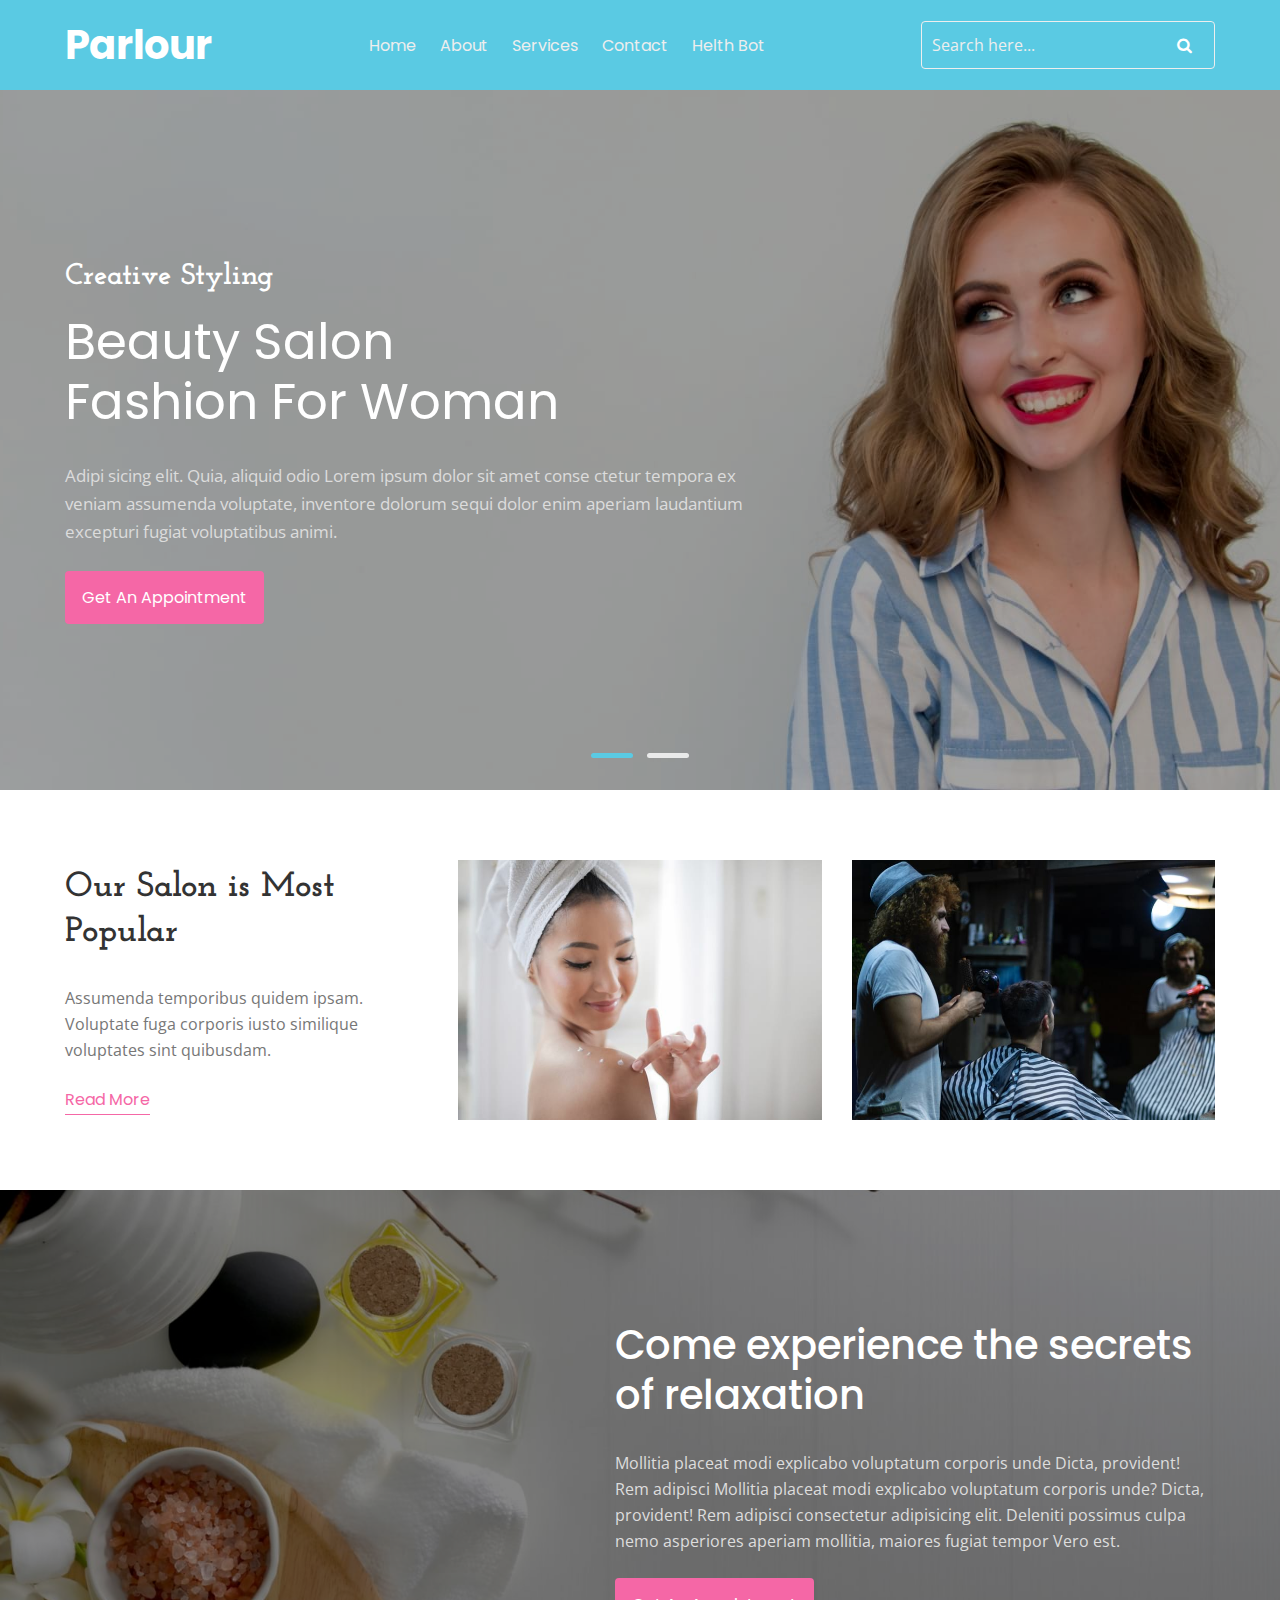
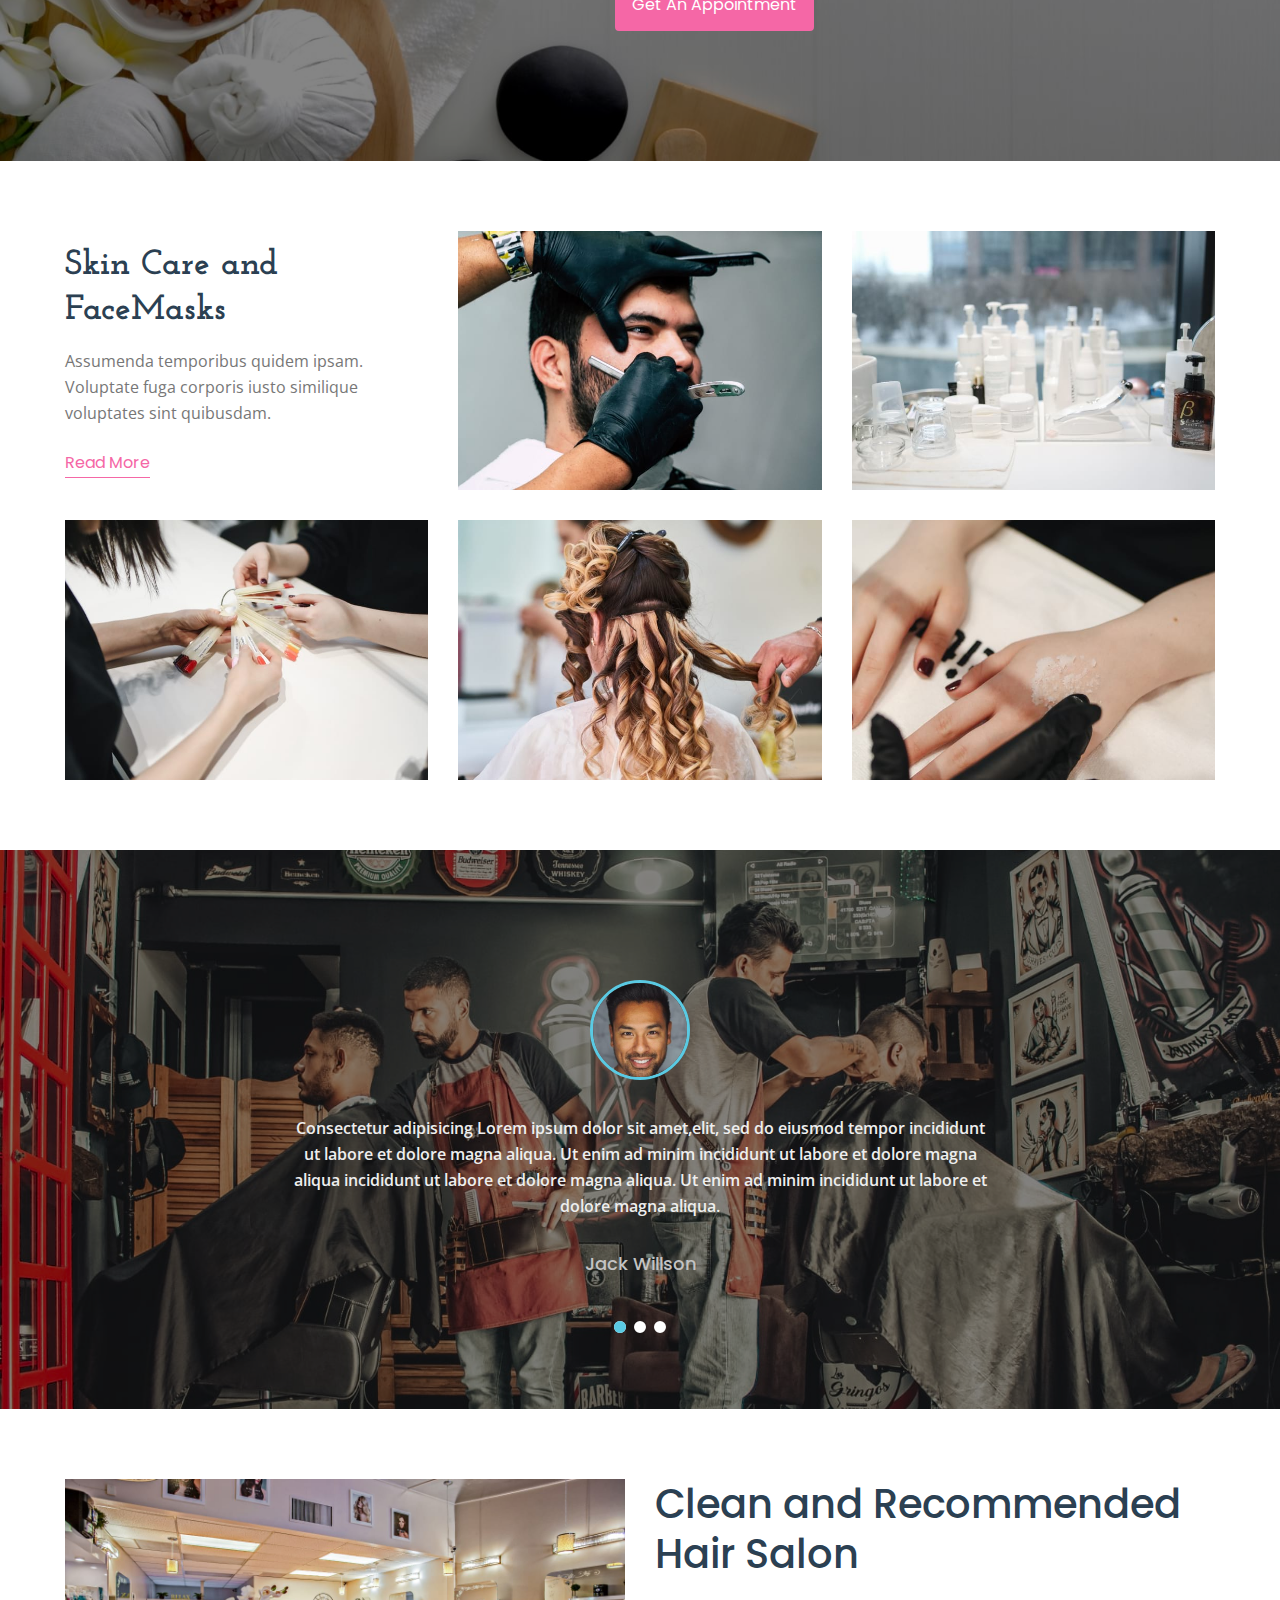
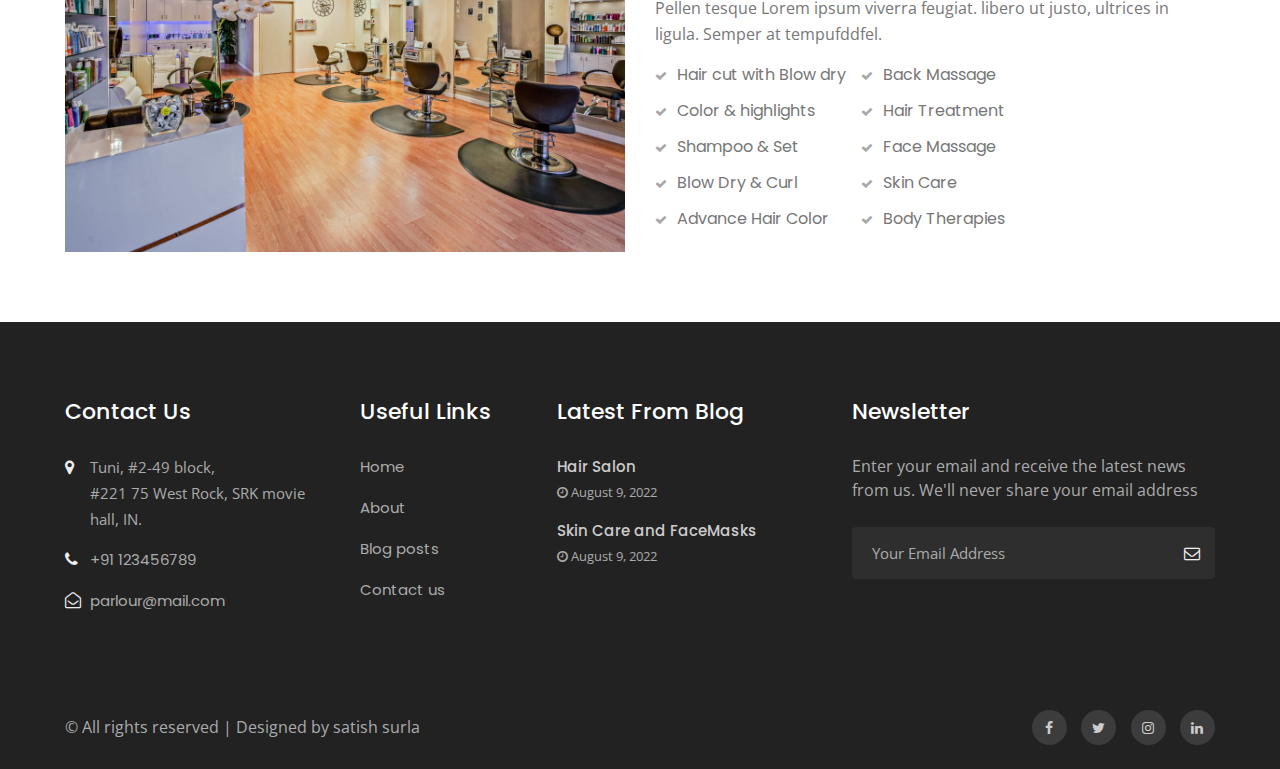
<file: index.html>
<!doctype html>
<html lang="en">
  <head>
    <!-- Required meta tags -->
    <meta charset="utf-8">
    <meta name="viewport" content="width=device-width, initial-scale=1, shrink-to-fit=no">

    <title>Parlour & Beauty </title>

    <!-- Template CSS -->
    <link rel="stylesheet" href="assets/css/style-starter.css">
    <link href="https://fonts.googleapis.com/css?family=Josefin+Slab:400,700,700i&display=swap" rel="stylesheet">
    <link href="https://fonts.googleapis.com/css?family=Poppins:400,700&display=swap" rel="stylesheet">
    <link href="https://fonts.googleapis.com/css?family=Open+Sans&display=swap" rel="stylesheet">
  </head>
  <body id="home">

<section class=" w3l-header-4 header-sticky">
    <header class="absolute-top">
        <div class="container">
        <nav class="navbar navbar-expand-lg navbar-light">
            <h1><a class="navbar-brand" href="index.html"> <!--<span class="fa fa-line-chart" aria-hidden="true"></span> -->
            parlour
            </a></h1>
            <button class="navbar-toggler bg-gradient collapsed" type="button" data-toggle="collapse"
                data-target="#navbarNav" aria-controls="navbarNav" aria-expanded="false"
                aria-label="Toggle navigation">
                <span class="fa icon-expand fa-bars"></span>
				<span class="fa icon-close fa-times"></span>
            </button>
      
            <div class="collapse navbar-collapse" id="navbarNav">
                <ul class="navbar-nav mx-auto">
                    <li class="nav-item">
                        <a class="nav-link" href="index.html">Home <span class="sr-only">(current)</span></a>
                    </li>
                    <li class="nav-item">
                        <a class="nav-link" href="about.html">About</a>
                    </li> 
                    <li class="nav-item">
                        <a class="nav-link" href="services.html">Services</a>
                    </li> 

                    <li class="nav-item">
                        <a class="nav-link" href="contact.html">Contact</a>
                    </li>
                    <li class="nav-item">
                      <a class="nav-link" href="bot.html" target="_blank">Helth Bot</a>
                  </li> 
                </ul>
                  <form action="#" method="post">
                    <div class="search-button d-flex">
                    <input class="form-control search" type="search" placeholder="Search here..." aria-label="Search" required="">
                    <button class="btn buttn-subscribe" type="submit"><span class="fa fa-search" aria-hidden="true"></span></button>
                </div>  
                </form>
            </div>
        </div>

        </nav>
    </div>
      </header>
</section>

<script src="assets/js/jquery-3.3.1.min.js"></script> <!-- Common jquery plugin -->
<!--bootstrap working-->
<script src="assets/js/bootstrap.min.js"></script>
<!-- //bootstrap working-->
<!-- disable body scroll which navbar is in active -->
<script>
$(function () {
  $('.navbar-toggler').click(function () {
    $('body').toggleClass('noscroll');
  })
});
</script>
<!-- disable body scroll which navbar is in active -->

<div class="w3l-hero-headers-9">
  <div class="css-slider">
    <input id="slide-1" type="radio" name="slides" checked>
    <section class="slide slide-one">
      <div class="container">
        <div class="banner-text">
          <h4>Creative Styling</h4>
          <h3>beauty salon<br>
            fashion for woman</h3>
            <p>Adipi sicing elit. Quia, aliquid odio Lorem ipsum dolor sit amet conse ctetur
              tempora ex veniam assumenda voluptate, inventore dolorum sequi dolor enim aperiam
              laudantium excepturi fugiat voluptatibus animi.</p>
            <a href="contact.html" class="btn logo-button top-margin">Get An Appointment</a>
        </div>
      </div>
      <!-- <nav>
        <label for="slide-2" class="prev">&#10094;</label>
        <label for="slide-1" class="next">&#10095;</label>
      </nav> -->
    </section>
    <input id="slide-2" type="radio" name="slides">
    <section class="slide slide-two">
      <div class="container">
        <div class="banner-text">
          <h4>Creative Styling</h4>
          <h3>beauty salon<br>
            fashion for woman</h3>
          <p>Adipi sicing elit. Quia, aliquid odio Lorem ipsum dolor sit amet conse ctetur
            tempora ex veniam assumenda voluptate, inventore dolorum sequi dolor enim aperiam
            laudantium excepturi fugiat voluptatibus animi.</p>
          <a href="contact.html" class="btn logo-button top-margin">Get An Appointment</a>
        </div>
      </div>
      <!-- <nav>
        <label for="slide-2" class="prev">&#10094;</label>
        <label for="slide-1" class="next">&#10095;</label>
      </nav> -->
    </section>
    <header>
      <label for="slide-1" id="slide-1"></label>
      <label for="slide-2" id="slide-2"></label>
    </header>
  </div>
</div> 
<section class="w3l-call-to-action_9">
    <div class="call-w3 ">
        <div class="container">
            <div class="grids">
                    <div class="grids-content row">

                        <div class="column col-lg-4 col-md-6 color-2 ">
                            <div>
                            <h4 class=" ">Our Salon is Most Popular</h4>
                            <p class="para ">Assumenda temporibus quidem ipsam. Voluptate fuga corporis iusto similique voluptates sint quibusdam.</p>
                            <a href="about.html" class="action-button btn mt-md-4 mt-3">Read more</a>
                        </div>
                    </div>
                        <div class="column col-lg-4 col-md-6 col-sm-6 back-image  ">
                            <img src="assets/images/5.jpg" alt="product" class="img-responsive ">
                        </div>
                        <div class="column col-lg-4 col-md-6 col-sm-6 back-image2 ">
                            <img src="assets/images/6.jpg" alt="product" class="img-responsive ">
                          </div>
                    </div>
                </div>
        </div>
    </div>
</section>
<section class="w3l-teams-15">
	<div class="team-single-main ">
		<div class="container">
		
				<div class="column2 image-text">
					<h3 class="team-head ">Come experience the secrets of relaxation</h3>
					<p class="para  text ">
						Mollitia placeat modi explicabo voluptatum corporis unde Dicta, provident!
						Rem adipisci Mollitia placeat modi explicabo voluptatum corporis unde? Dicta, provident!
						Rem adipisci consectetur adipisicing elit. Deleniti possimus culpa nemo asperiores aperiam
						mollitia, maiores fugiat tempor Vero est.</p>
						<a href="contact.html" class="btn logo-button top-margin mt-4">Get An Appointment</a>
				</div>
			</div>
		</div>
	</div>
</section>

<section class="w3l-covers-18">
        <div class="covers-main ">
            <div class="container">
                <div class="gallery-image">
                  <div class="column color-2 ">
                    <div>
                    <h4 class=" ">Skin Care and FaceMasks</h4>
                    <p class="para ">Assumenda temporibus quidem ipsam. Voluptate fuga corporis iusto similique voluptates sint quibusdam.</p>
                    <a href="about.html" class="action-button btn mt-md-4 mt-3">Read more</a>
                </div>
            </div>
                  <div class="img-box">
                    <img src="assets/images/7.jpg" alt="product" class="img-responsive ">
                    <div class="transparent-box">
                      <div class="caption">
                        <p>FaceMask</p>
                        <p class="opacity-low">Salon</p>
                      </div>
                    </div>
                  </div>
                  <div class="img-box">
                    <img src="assets/images/8.jpg" alt="product" class="img-responsive ">
                    <div class="transparent-box">
                      <div class="caption">
                        <p>Skin Care</p>
                        <p class="opacity-low">Salon</p>
                      </div>
                    </div>
                  </div>
                  <div class="img-box">
                    <img src="assets/images/9.jpg" alt="product" class="img-responsive ">
                    <div class="transparent-box">
                      <div class="caption">
                        <p>Nail Art</p>
                        <p class="opacity-low">Salon</p>
                      </div>
                    </div>
                  </div>
                  <div class="img-box">
                    <img src="assets/images/10.jpg" alt="product" class="img-responsive ">
                    <div class="transparent-box">
                      <div class="caption">
                        <p>Hair style</p>
                        <p class="opacity-low">Salon</p>
                      </div>
                    </div>
                  </div>
                  <div class="img-box">
                    <img src="assets/images/11.jpg" alt="product" class="img-responsive ">
                    <div class="transparent-box">
                      <div class="caption">
                        <p>Nail Art</p>
                        <p class="opacity-low">Salon</p>
                      </div>
                    </div>
                  </div>
                </div>
            </div>
        </div>
    </section>
<section class="w3l-clients">
    <div class="main-w3">
        <div class="container">
            <!-- main-slider -->
            <div class="main-slider text-center">
                <div class="csslider infinity" id="slider1">
                    <input type="radio" name="slide" checked="checked" id="slides_1" />
                    <input type="radio" name="slide" id="slides_2" />
                    <input type="radio" name="slide" id="slides_3" />
                    <ul>
                        <li>
                            <div class="slider-info">
                                <div class="d-grid hh14-text">
                                    <div class="hh14-info">
                                        <img src="assets/images/c1.jpg" alt="product" class="img-responsive ">
                                        <p class="para">Consectetur adipisicing Lorem ipsum dolor sit amet,elit, sed do
                                            eiusmod tempor incididunt ut labore et dolore magna aliqua. Ut enim ad
                                            minim incididunt ut labore et dolore magna aliqua incididunt ut labore et dolore magna aliqua. Ut enim ad
                                            minim incididunt ut labore et dolore magna aliqua. </p>
                                      <h5>Jack Willson</h5>
                                    </div>

                                </div>
                            </div>
                        </li>

                        <li>
                            <div class="slider-info">
                                <div class="d-grid hh14-text">
                                    <div class="hh14-info">
                                        <img src="assets/images/c2.jpg" alt="product" class="img-responsive ">
                                        <p class="para">Consectetur adipisicing Lorem ipsum dolor sit amet,elit, sed do
                                            eiusmod tempor incididunt ut labore et dolore magna aliqua. Ut enim ad
                                            minim incididunt ut labore et dolore magna aliqua incididunt ut labore et dolore magna aliqua. Ut enim ad
                                            minim incididunt ut labore et dolore magna aliqua.</p>
                                            <h5>Nike samson</h5>
                                    </div>

                                </div>
                            </div>
                        </li>
                        <li>
                            <div class="slider-info">
                                <div class="d-grid hh14-text">
                                    <div class="hh14-info">
                                        <img src="assets/images/c3.jpg" alt="product" class="img-responsive ">
                                        <p class="para">Consectetur adipisicing Lorem ipsum dolor sit amet,elit, sed do
                                            eiusmod tempor incididunt ut labore et dolore magna aliqua. Ut enim ad
                                            minim incididunt ut labore et dolore magna aliqua incididunt ut labore et dolore magna aliqua. Ut enim ad
                                            minim incididunt ut labore et dolore magna aliqua.</p>
                                            <h5>Milky Deo</h5>
                                    </div>

                                </div>
                            </div>
                        </li>
                    </ul>
                    <!-- <div class="arrows">
                        <label for="slides_1"></label>
                        <label for="slides_2"></label>
                        <label for="slides_3"></label>
                        <label for="slides_4"></label>
                    </div> -->
                    <div class="navigation">
                        <div>
                            <label for="slides_1"></label>
                            <label for="slides_2"></label>
                            <label for="slides_3"></label>
                        </div>
                </div>
            </div>
            <!-- /main-slider -->
        </div>
    </div>
</section>

<section class="w3l-specification-6">
    <div class="specification-layout ">
        <div class="container">
            <div class=" row">
                <div class="col-lg-6 back-image">
                    <img src="assets/images/b1.jpg" alt="product" class="img-responsive ">
                </div>
                <div class="col-lg-6 about-right-faq align-self">
                    <h3 class="title-big"><a href="about.html">Clean and Recommended Hair Salon</a></h3>
                    <p class="mt-3 para"> Pellen tesque Lorem ipsum viverra feugiat. libero ut justo,
                        ultrices in ligula. Semper at tempufddfel.</p>
                        <div class="hair-cut">
                            <div >
                    <ul class="w3l-right-book">
                        <li><span class="fa fa-check" aria-hidden="true"></span><a href="about.html">Hair cut with Blow dry</a></li>
                        <li><span class="fa fa-check" aria-hidden="true"></span><a href="about.html">Color & highlights</a></li>
                        <li><span class="fa fa-check" aria-hidden="true"></span><a href="about.html">Shampoo & Set</a></li>
                        <li><span class="fa fa-check" aria-hidden="true"></span><a href="about.html">Blow Dry & Curl</a></li>
                        <li><span class="fa fa-check" aria-hidden="true"></span><a href="about.html">Advance Hair Color</a></li>
                    </ul>
                </div>
                    <div  class="image-right">
                        <ul class="w3l-right-book">
                            <li><span class="fa fa-check" aria-hidden="true"></span><a href="about.html">Back Massage</a></li>
                            <li><span class="fa fa-check" aria-hidden="true"></span><a href="about.html">Hair Treatment</a></li>
                            <li><span class="fa fa-check" aria-hidden="true"></span><a href="about.html">Face Massage</a></li>
                            <li><span class="fa fa-check" aria-hidden="true"></span><a href="about.html">Skin Care</a></li>
                            <li><span class="fa fa-check" aria-hidden="true"></span><a href="about.html">Body Therapies</a></li>
                        </ul>
                </div>
            </div>
        </div>
</section>
<section class="w3l-footer-29-main">
	<div class="footer-29 py-5">
	  <div class="container py-lg-4">
		<div class="row footer-top-29">
		  <div class="col-lg-3 col-md-6 col-sm-8 footer-list-29 footer-1">
			<h6 class="footer-title-29">Contact Us</h6>
			<ul>
			  <li>
				<span class="fa fa-map-marker"></span> <p>Tuni, #2-49 block,<br>#221 75 West Rock, SRK movie hall,

  
					IN.</p>
			  </li>
			  <li><span class="fa fa-phone"></span><a href="tel:+7-800-999-800"> +91 123456789 </a></li>
			  <li><span class="fa fa-envelope-open-o"></span><a href="mailto:parlour@mail.com" class="mail">
				  parlour@mail.com</a></li>
			</ul>
		  </div>
		  <div class="col-lg-2 col-md-6 col-sm-4 footer-list-29 footer-2 ">
  
			<ul>
			  <h6 class="footer-title-29">Useful Links</h6>
			  <li><a href="index.html">Home</a></li>
			  <li><a href="about.html">About</a></li>
			  <li><a href="blog.html"> Blog posts</a></li>
			  <li><a href="contact.html">Contact us</a></li>
			</ul>
		  </div>
		  <div class="col-lg-3 col-md-6 col-sm-5 footer-list-29 footer-3">
			  <h6 class="footer-title-29">Latest from blog</h6>
			  <div class="footer-post mb-3">
				<a href="blog-single.html">Hair Salon</a>
				<p class="small"><span class="fa fa-clock-o"></span> August 9, 2022</p>
			  </div>
			  <div class="footer-post">
				<a href="blog-single.html">Skin Care
					and FaceMasks</a>
				<p class="small"><span class="fa fa-clock-o"></span> August 9, 2022</p>
			  </div>
			  
		  </div>
		  <div class="col-lg-4 col-md-6 col-sm-7 footer-list-29 footer-4">
			<h6 class="footer-title-29">Newsletter </h6>
			<p>Enter your email and receive the latest news from us.
			 We'll never share your email address</p>
  
			<form action="#" class="subscribe" method="post">
			  <input type="email" name="email" placeholder="Your Email Address" required="">
			  <button><span class="fa fa-envelope-o"></span></button>
			</form>
		  </div>
		</div>
	  </div>
	</div>
  </section>
  <section class="w3l-footer-29-main w3l-copyright">
	<div class="container">
	  <div class="row bottom-copies">
		<p class="col-lg-8 copy-footer-29">© All rights reserved | Designed by satish surla</p>
  
		<div class="col-lg-4 main-social-footer-29">
		  <a href="#facebook" class="facebook"><span class="fa fa-facebook"></span></a>
		  <a href="#twitter" class="twitter"><span class="fa fa-twitter"></span></a>
		  <a href="#instagram" class="instagram"><span class="fa fa-instagram"></span></a>
		  <a href="#linkedin" class="linkedin"><span class="fa fa-linkedin"></span></a>
		</div>
  
	  </div>
	</div>
  </section>
<!-- move top -->
<button onclick="topFunction()" id="movetop" title="Go to top">
	<span class="fa fa-long-arrow-up"></span>
</button>
<script>
	// When the user scrolls down 20px from the top of the document, show the button
	window.onscroll = function () {
		scrollFunction()
	};

	function scrollFunction() {
		if (document.body.scrollTop > 20 || document.documentElement.scrollTop > 20) {
			document.getElementById("movetop").style.display = "block";
		} else {
			document.getElementById("movetop").style.display = "none";
		}
	}

	// When the user clicks on the button, scroll to the top of the document
	function topFunction() {
		document.body.scrollTop = 0;
		document.documentElement.scrollTop = 0;
	}
</script>
<!-- /move top -->
</body>

</html>
</file>
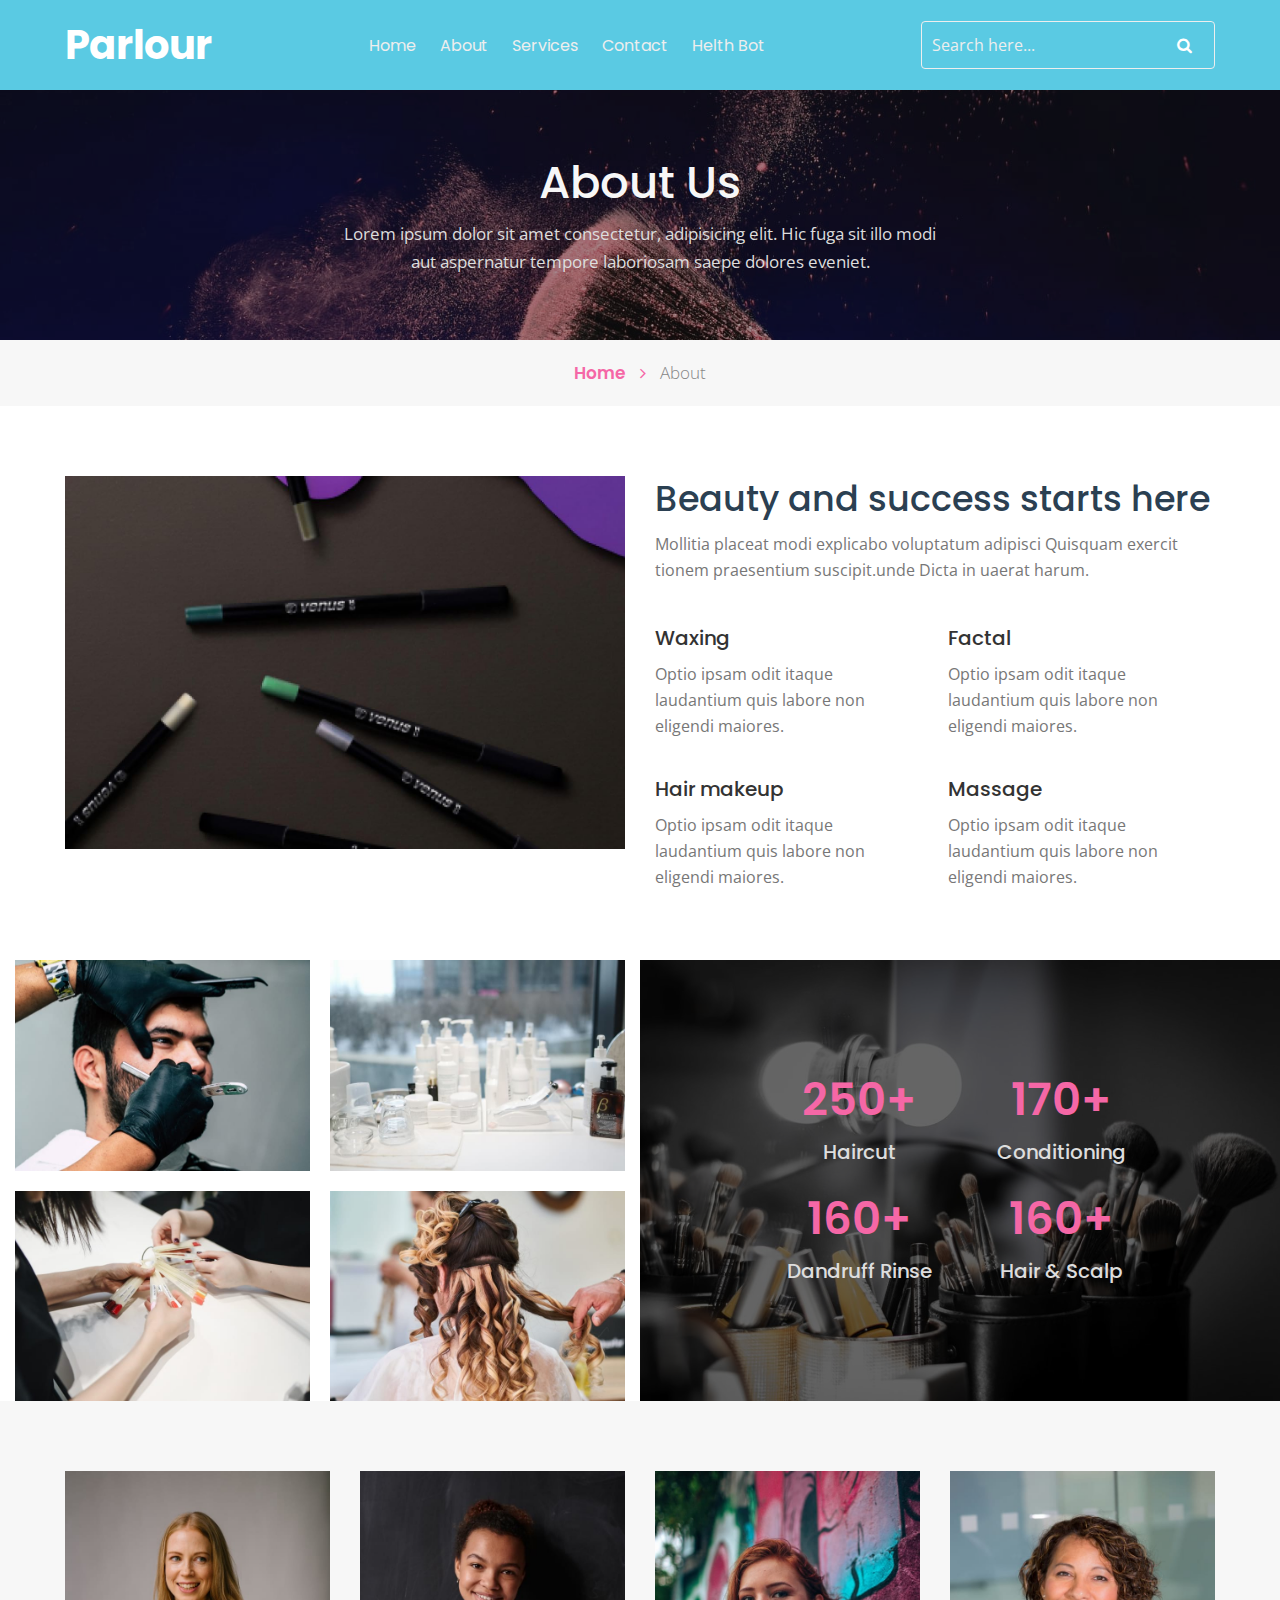
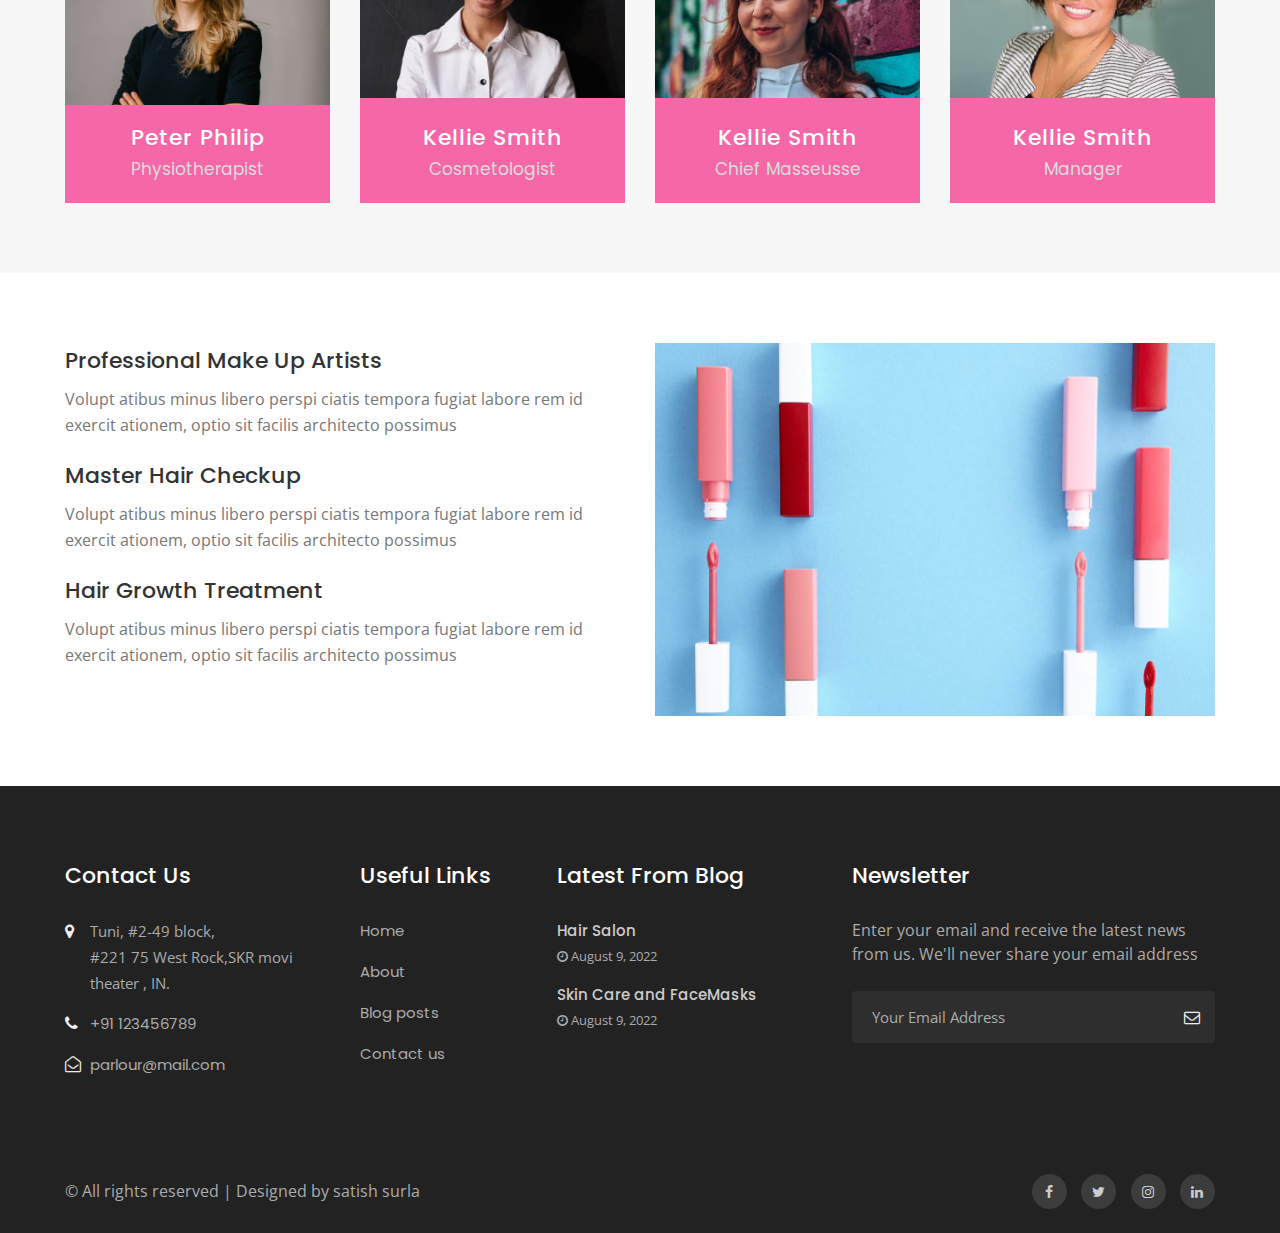
<file: about.html>
<!doctype html>
<html lang="en">
  <head>
    <!-- Required meta tags -->
    <meta charset="utf-8">
    <meta name="viewport" content="width=device-width, initial-scale=1, shrink-to-fit=no">

    <title>Parlour & Beauty </title>

    <!-- Template CSS -->
    <link rel="stylesheet" href="assets/css/style-starter.css">
    <link href="https://fonts.googleapis.com/css?family=Josefin+Slab:400,700,700i&display=swap" rel="stylesheet">
    <link href="https://fonts.googleapis.com/css?family=Poppins:400,700&display=swap" rel="stylesheet">
    <link href="https://fonts.googleapis.com/css?family=Open+Sans&display=swap" rel="stylesheet">
  </head>
  <body id="home">
<section class=" w3l-header-4 header-sticky">
    <header class="absolute-top">
        <div class="container">
        <nav class="navbar navbar-expand-lg navbar-light">
            <h1><a class="navbar-brand" href="index.html"> <!--<span class="fa fa-line-chart" aria-hidden="true"></span> -->
            parlour
            </a></h1>
            <button class="navbar-toggler bg-gradient collapsed" type="button" data-toggle="collapse"
                data-target="#navbarNav" aria-controls="navbarNav" aria-expanded="false"
                aria-label="Toggle navigation">
                <span class="fa icon-expand fa-bars"></span>
				<span class="fa icon-close fa-times"></span>
            </button>
      
            <div class="collapse navbar-collapse" id="navbarNav">
                <ul class="navbar-nav mx-auto">
                    <li class="nav-item">
                        <a class="nav-link" href="index.html">Home <span class="sr-only">(current)</span></a>
                    </li>
                    <li class="nav-item">
                        <a class="nav-link" href="about.html">About</a>
                    </li> 
                    <li class="nav-item">
                        <a class="nav-link" href="services.html">Services</a>
                    </li> 

                    <li class="nav-item">
                        <a class="nav-link" href="contact.html">Contact</a>
                    </li>
                    <li class="nav-item">
                      <a class="nav-link" href="bot.html" target="_blank">Helth Bot</a>
                  </li> 
                </ul>
                  <form action="#" method="post">
                    <div class="search-button d-flex">
                    <input class="form-control search" type="search" placeholder="Search here..." aria-label="Search" required="">
                    <button class="btn buttn-subscribe" type="submit"><span class="fa fa-search" aria-hidden="true"></span></button>
                </div>  
                </form>
            </div>
        </div>

        </nav>
    </div>
      </header>
</section>

<script src="assets/js/jquery-3.3.1.min.js"></script> <!-- Common jquery plugin -->
<!--bootstrap working-->
<script src="assets/js/bootstrap.min.js"></script>
<!-- //bootstrap working-->
<!-- disable body scroll which navbar is in active -->
<script>
$(function () {
  $('.navbar-toggler').click(function () {
    $('body').toggleClass('noscroll');
  })
});
</script>
<!-- disable body scroll which navbar is in active -->

<!-- breadcrumbs -->
    <section class="w3l-inner-banner-main">
        <div class="about-inner about ">
            <div class="container">   
                <div class="main-titles-head text-center">
                <h3 class="header-name ">
					About Us
                </h3>
                <p class="tiltle-para  ">Lorem ipsum dolor sit amet consectetur, adipisicing elit. Hic fuga sit illo modi aut aspernatur tempore laboriosam saepe dolores eveniet.</p>
            </div>
</div>
   </div>
   <div class="breadcrumbs-sub">
   <div class="container">   
    <ul class="breadcrumbs-custom-path">
        <li class="right-side propClone"><a href="index.html" class="">Home <span class="fa fa-angle-right" aria-hidden="true"></span></a> <p></li>
        <li class="active ">About</li>
    </ul>
</div>
</div>
        </div>
    </section>
<!-- breadcrumbs //-->
<section class="w3l-content-with-photo-4"  id="about">
    <div class="content-with-photo4-block ">
        <div class="container">
            <div class="cwp4-two row">
            <div class="cwp4-image col-xl-6">
                <img src="assets/images/b2.jpg" alt="product" class="img-responsive about-me">
            </div>
                <div class="cwp4-text col-xl-6 ">
                    <div class="posivtion-grid">
                    <h3 class="">Beauty and success starts here</h3>
                    <p class="para ">Mollitia placeat modi explicabo voluptatum 
                         adipisci Quisquam exercit tionem praesentium suscipit.unde Dicta in uaerat harum.
                    </p>
                    <div class="hair-two-colums">
                        <div class="hair-left">
<h5><a href="blog.html">
    Waxing</a></h5>
    <p class="para mt-2">Optio ipsam odit itaque laudantium quis labore non eligendi maiores.</p>
</div>
                        <div class="hair-left">
                            <h5><a href="blog.html"> Factal</a></h5>
                            <p class="para mt-2">Optio ipsam odit itaque laudantium quis labore non eligendi maiores.</p>
                        </div>
                            <div class="hair-left">
                                                        <h5><a href="blog.html">Hair makeup</a></h5>
                                                        <p class="para mt-2">Optio ipsam odit itaque laudantium quis labore non eligendi maiores.</p>
                                                    </div>
                                                                                <div class="hair-left">
                                                                                    <h5><a href="blog.html">Massage</a></h5>
                                                                                    <p class="para mt-2">Optio ipsam odit itaque laudantium quis labore non eligendi maiores.</p>
                                                                                </div>
                    
                </div>
            </div>
        </div>
        </div>
    </div>
</div>
</section>
<section class="w3l-about ">
      <div class="skills-bars  ">
            <div class="container-fluid">
                  <div class="row">
                        <div class="col-xl-6 gallery-box">
                              <div class="gallery-image">
                                <div class="img-box">
                                  <img src="assets/images/7.jpg" alt="product" class="img-responsive ">
                                  <div class="transparent-box">
                                    <div class="caption">
                                      <p>FaceMask</p>
                                      <p class="opacity-low">Salon</p>
                                    </div>
                                  </div>
                                </div>
                                <div class="img-box">
                                  <img src="assets/images/8.jpg" alt="product" class="img-responsive ">
                                  <div class="transparent-box">
                                    <div class="caption">
                                      <p>Skin Care</p>
                                      <p class="opacity-low">Salon</p>
                                    </div>
                                  </div>
                                </div>
                                <div class="img-box">
                                  <img src="assets/images/9.jpg" alt="product" class="img-responsive ">
                                  <div class="transparent-box">
                                    <div class="caption">
                                      <p>Nail Art</p>
                                      <p class="opacity-low">Salon</p>
                                    </div>
                                  </div>
                                </div>
                                <div class="img-box">
                                  <img src="assets/images/10.jpg" alt="product" class="img-responsive ">
                                  <div class="transparent-box">
                                    <div class="caption">
                                      <p>Hait Style</p>
                                      <p class="opacity-low">Salon</p>
                                    </div>
                                  </div>
                                </div>
                        </div>
                  </div>
                  <div class="col-xl-6 counter-width">
                        <div class="counter-counter  ">
                              <h6 class="">250+</h6>
                              <h5 class=" "> Haircut</h5>
                        </div>
                        <div class="counter-counter  ">
                              <h6 class="">170+</h6>
                              <h5 class="">Conditioning</h5>
                        </div>
                        <div class="counter-counter  ">
                              <h6 class="">160+</h6>
                              <h5 class="">Dandruff Rinse</h5>
                        </div>
                        <div class="counter-counter  ">
                              <h6 class="">160+</h6>
                              <h5 class="">Hair & Scalp</h5>
                        </div>
                  </div>
                  </div>
            </div>
      </div>
</section>
<section class="w3l-team-main-6" id="team">
	<!-- /team-grids -->
	<div class="team-content-page ">
		<div class="container">
			<div class="row">
				<div class="col-lg-3 col-md-6 col-sm-6 team-team">
				  <div class="our-team">
					<a href="#page">
					<img src="assets/images/t1.jpg" alt="product" class="img-responsive ">
				</a>
					<div class="team-content">
					  <h3 class="name"><a href="#page">Peter Philip</a></h3>
					  <span class="post"><a href="#page">Physiotherapist</a></span>
					</a>
					</div>
				  </div>
				</div>
				<div class="col-lg-3 col-md-6 col-sm-6 team-team">
				  <div class="our-team">
					<a href="#page">
					<img src="assets/images/t2.jpg" alt="product" class="img-responsive ">
					<div class="team-content">
					  <h3 class="name"><a href="#page">Kellie Smith</a></h3>
					  <span class="post"><a href="#page">Cosmetologist</a</span>
					</a>
					</div>
				  </div>
				</div>
				<div class="col-lg-3 col-md-6 col-sm-6 team-team">
					<div class="our-team">
					  <a href="#page">
					  <img src="assets/images/t3.jpg" alt="product" class="img-responsive ">
					  <div class="team-content">
						<h3 class="name"><a href="#page">Kellie Smith</a></h3>
						<span class="post"><a href="#page">Chief masseusse</a</span>
					  </a>
					  </div>
					</div>
				  </div>
				  <div class="col-lg-3 col-md-6 col-sm-6 team-team">
					<div class="our-team">
					  <a href="#page">
					  <img src="assets/images/t4.jpg" alt="product" class="img-responsive ">
					  <div class="team-content">
						<h3 class="name"><a href="#page">Kellie Smith</a></h3>
						<span class="post"><a href="#page">Manager</a</span>
					  </a>
					  </div>
					</div>
				  </div>
				</div>
			  </div>
		</div>
	</div>
	<!-- /team-grids -->
</section>
<section class="w3l-recent-work">
	<div class="jst-two-col">
		<div class="container">
<div class="row">
		<div class="my-bio col-lg-6">

	<div class="hair-make">
		<h5><a href="blog.html">Professional Make Up Artists</a></h5>
		<p class="para mt-2">Volupt atibus minus libero perspi ciatis tempora fugiat labore rem id exercit ationem, optio sit facilis architecto possimus</p>
	</div>
	<div class="hair-make">
		<h5><a href="blog.html">Master Hair Checkup</a></h5>
		<p class="para mt-2">Volupt atibus minus libero perspi ciatis tempora fugiat labore rem id exercit ationem, optio sit facilis architecto possimus</p>
	</div>
	<div class="hair-make">
		<h5><a href="blog.html">Hair Growth Treatment</a></h5>
		<p class="para mt-2">Volupt atibus minus libero perspi ciatis tempora fugiat labore rem id exercit ationem, optio sit facilis architecto possimus</p>
	</div>
	</div>
	<div class="col-lg-6 ">
		<img src="assets/images/b3.jpg" alt="product" class="img-responsive about-me">
	</div>

</div>
		</div>
	</div>
</section>
<section class="w3l-footer-29-main">
	<div class="footer-29 py-5">
	  <div class="container py-lg-4">
		<div class="row footer-top-29">
		  <div class="col-lg-3 col-md-6 col-sm-8 footer-list-29 footer-1">
			<h6 class="footer-title-29">Contact Us</h6>
			<ul>
			  <li>
				<span class="fa fa-map-marker"></span> <p>Tuni, #2-49 block,<br>#221 75 West Rock,SKR movi theater ,

  
					IN.</p>
			  </li>
			  <li><span class="fa fa-phone"></span><a href="tel:+91 123456789"> +91 123456789</a></li>
			  <li><span class="fa fa-envelope-open-o"></span><a href="mailto:parlour@mail.com" class="mail">
				  parlour@mail.com</a></li>
			</ul>
		  </div>
		  <div class="col-lg-2 col-md-6 col-sm-4 footer-list-29 footer-2 ">
  
			<ul>
			  <h6 class="footer-title-29">Useful Links</h6>
			  <li><a href="index.html">Home</a></li>
			  <li><a href="about.html">About</a></li>
			  <li><a href="blog.html"> Blog posts</a></li>
			  <li><a href="contact.html">Contact us</a></li>
			</ul>
		  </div>
		  <div class="col-lg-3 col-md-6 col-sm-5 footer-list-29 footer-3">
			  <h6 class="footer-title-29">Latest from blog</h6>
			  <div class="footer-post mb-3">
				<a href="blog-single.html">Hair Salon</a>
				<p class="small"><span class="fa fa-clock-o"></span> August 9, 2022</p>
			  </div>
			  <div class="footer-post">
				<a href="blog-single.html">Skin Care
					and FaceMasks</a>
				<p class="small"><span class="fa fa-clock-o"></span> August 9, 2022</p>
			  </div>
			  
		  </div>
		  <div class="col-lg-4 col-md-6 col-sm-7 footer-list-29 footer-4">
			<h6 class="footer-title-29">Newsletter </h6>
			<p>Enter your email and receive the latest news from us.
			 We'll never share your email address</p>
  
			<form action="#" class="subscribe" method="post">
			  <input type="email" name="email" placeholder="Your Email Address" required="">
			  <button><span class="fa fa-envelope-o"></span></button>
			</form>
		  </div>
		</div>
	  </div>
	</div>
  </section>
  <section class="w3l-footer-29-main w3l-copyright"> 
	<div class="container">
	  <div class="row bottom-copies">
			<p class="col-lg-8 copy-footer-29">© All rights reserved | Designed by satish surla</p>
		<div class="col-lg-4 main-social-footer-29">
		  <a href="#facebook" class="facebook"><span class="fa fa-facebook"></span></a>
		  <a href="#twitter" class="twitter"><span class="fa fa-twitter"></span></a>
		  <a href="#instagram" class="instagram"><span class="fa fa-instagram"></span></a>
		  <a href="#linkedin" class="linkedin"><span class="fa fa-linkedin"></span></a>
		</div>
  
	  </div>
	</div>
  </section>
<!-- move top -->
<button onclick="topFunction()" id="movetop" title="Go to top">
	<span class="fa fa-long-arrow-up"></span>
</button>
<script>
	// When the user scrolls down 20px from the top of the document, show the button
	window.onscroll = function () {
		scrollFunction()
	};

	function scrollFunction() {
		if (document.body.scrollTop > 20 || document.documentElement.scrollTop > 20) {
			document.getElementById("movetop").style.display = "block";
		} else {
			document.getElementById("movetop").style.display = "none";
		}
	}

	// When the user clicks on the button, scroll to the top of the document
	function topFunction() {
		document.body.scrollTop = 0;
		document.documentElement.scrollTop = 0;
	}
</script>
<!-- /move top -->
</body>

</html>
</file>
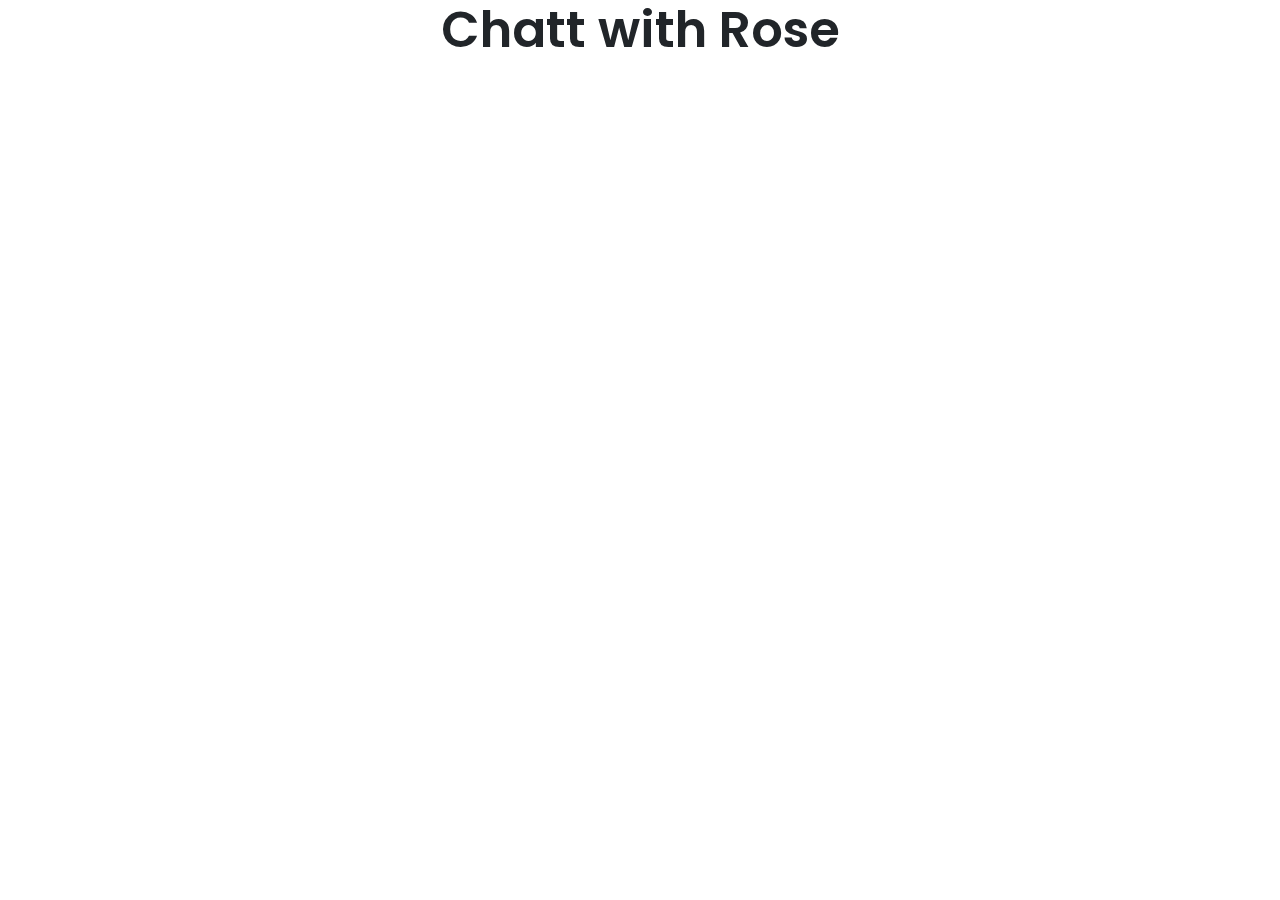
<file: bot.html>
<!DOCTYPE html>
<html lang="en">
<head>
    <meta charset="UTF-8">
    <meta http-equiv="X-UA-Compatible" content="IE=edge">
    <meta name="viewport" content="width=device-width, initial-scale=1.0">
    <title>Parlour & Beauty </title>

    <!-- Template CSS -->
    <link rel="stylesheet" href="assets/css/style-starter.css">
    <link href="https://fonts.googleapis.com/css?family=Josefin+Slab:400,700,700i&display=swap" rel="stylesheet">
    <link href="https://fonts.googleapis.com/css?family=Poppins:400,700&display=swap" rel="stylesheet">
    <link href="https://fonts.googleapis.com/css?family=Open+Sans&display=swap" rel="stylesheet">
</head>
<body>
    <h1 class="center">Chatt with Rose</h1>
    <iframe class="mx-auto" src='https://webchat.botframework.com/embed/helthebot-ximdnhy?s=CXm-YybhqJ0.g98EDeqTlPWgSJD7SXb-hvPeAzzKEy7Z_dWU_ELrKu0' 
    style='min-width: 400px; width: 100%; min-height: 500px;'></iframe>
    
    
    <script src="assets/js/jquery-3.3.1.min.js"></script> <!-- Common jquery plugin -->
    <!--bootstrap working-->
    <script src="assets/js/bootstrap.min.js"></script>
    <!-- //bootstrap working-->
    <!-- disable body scroll which navbar is in active -->
</script>
</body>
</html>
</file>
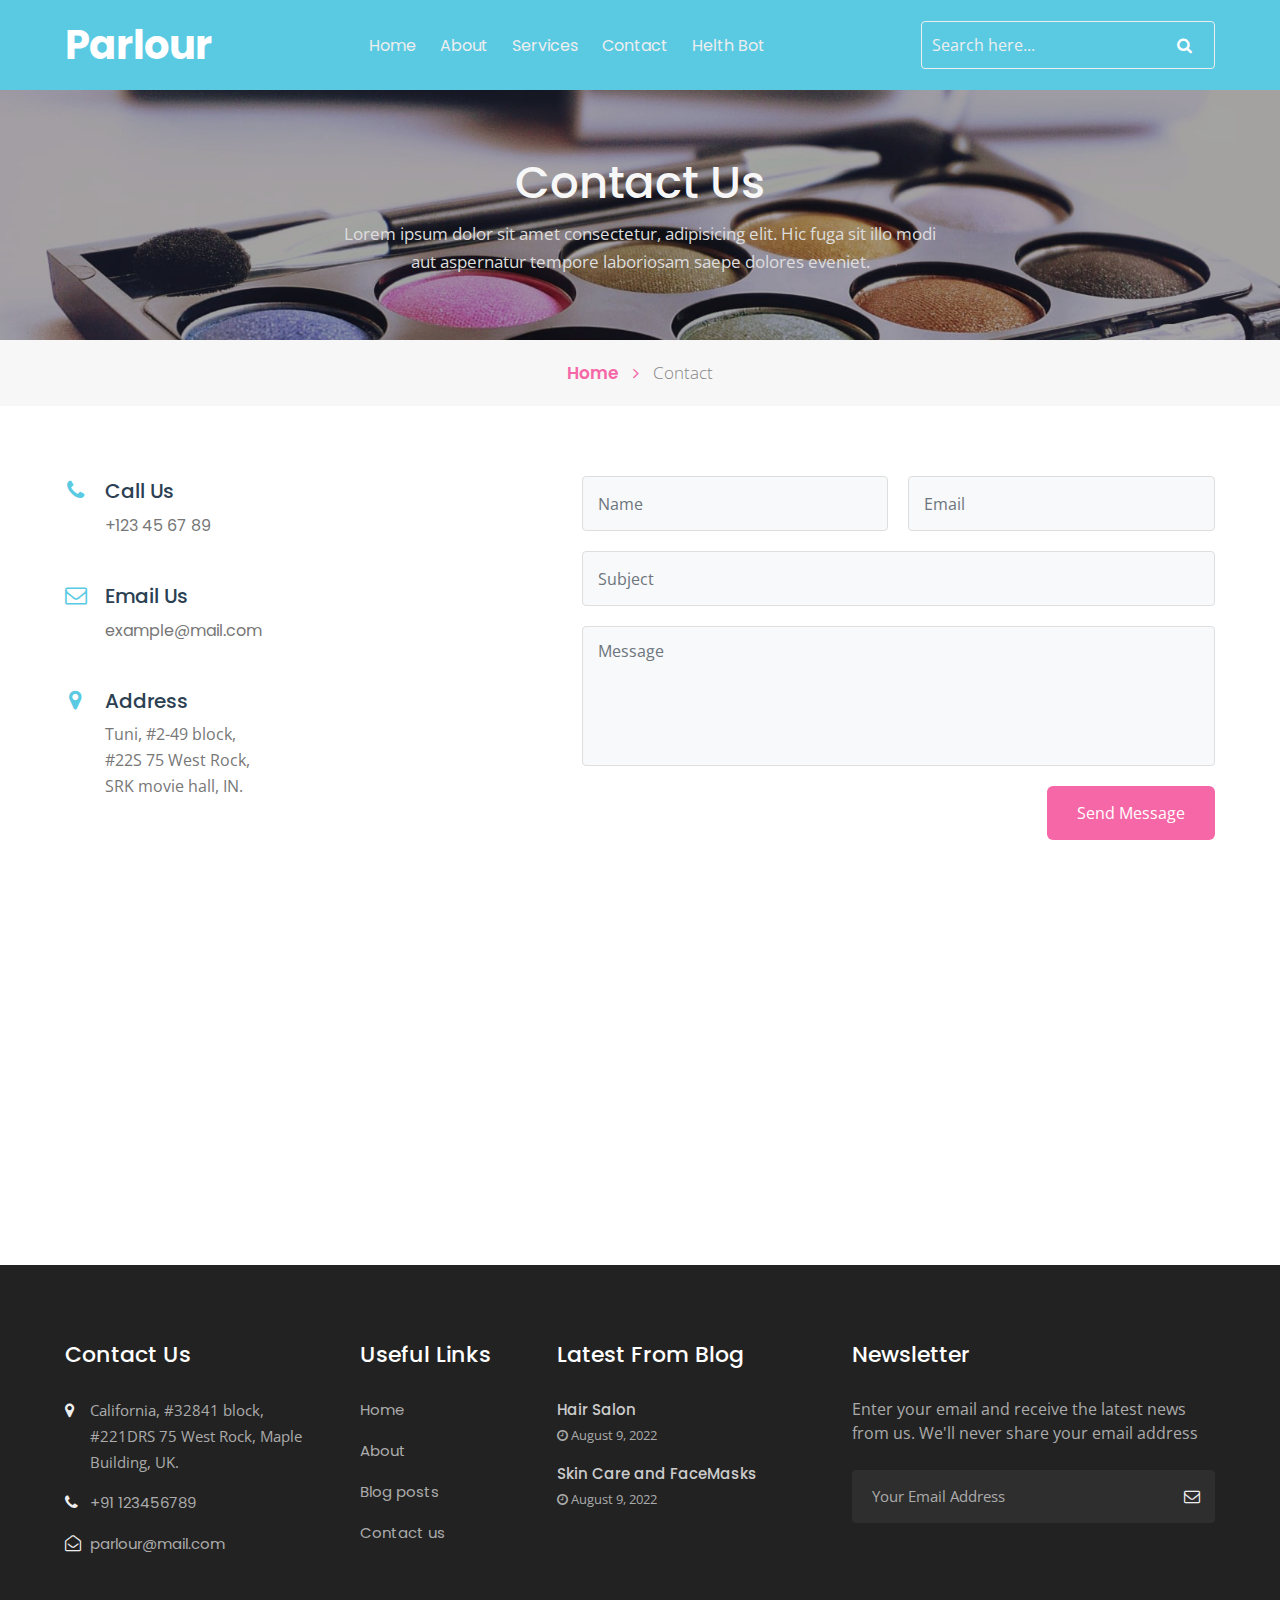
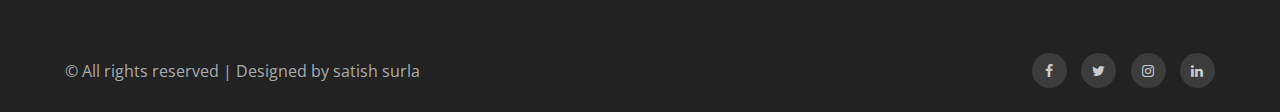
<file: contact.html>
<!doctype html>
<html lang="en">
  <head>
    <!-- Required meta tags -->
    <meta charset="utf-8">
    <meta name="viewport" content="width=device-width, initial-scale=1, shrink-to-fit=no">

    <title>Parlour & Beauty </title>

    <!-- Template CSS -->
    <link rel="stylesheet" href="assets/css/style-starter.css">
    <link href="https://fonts.googleapis.com/css?family=Josefin+Slab:400,700,700i&display=swap" rel="stylesheet">
    <link href="https://fonts.googleapis.com/css?family=Poppins:400,700&display=swap" rel="stylesheet">
    <link href="https://fonts.googleapis.com/css?family=Open+Sans&display=swap" rel="stylesheet">
  </head>
  <body id="home">
<section class=" w3l-header-4 header-sticky">
    <header class="absolute-top">
        <div class="container">
        <nav class="navbar navbar-expand-lg navbar-light">
            <h1><a class="navbar-brand" href="index.html"> <!--<span class="fa fa-line-chart" aria-hidden="true"></span> -->
            parlour
            </a></h1>
            <button class="navbar-toggler bg-gradient collapsed" type="button" data-toggle="collapse"
                data-target="#navbarNav" aria-controls="navbarNav" aria-expanded="false"
                aria-label="Toggle navigation">
                <span class="fa icon-expand fa-bars"></span>
				<span class="fa icon-close fa-times"></span>
            </button>
      
            <div class="collapse navbar-collapse" id="navbarNav">
                <ul class="navbar-nav mx-auto">
                    <li class="nav-item">
                        <a class="nav-link" href="index.html">Home <span class="sr-only">(current)</span></a>
                    </li>
                    <li class="nav-item">
                        <a class="nav-link" href="about.html">About</a>
                    </li> 
                    <li class="nav-item">
                        <a class="nav-link" href="services.html">Services</a>
                    </li> 

                    <li class="nav-item">
                        <a class="nav-link" href="contact.html">Contact</a>
                    </li>
                    <li class="nav-item">
                      <a class="nav-link" href="bot.html" target="_blank">Helth Bot</a>
                  </li> 
                </ul>
                  <form action="#" method="post">
                    <div class="search-button d-flex">
                    <input class="form-control search" type="search" placeholder="Search here..." aria-label="Search" required="">
                    <button class="btn buttn-subscribe" type="submit"><span class="fa fa-search" aria-hidden="true"></span></button>
                </div>  
                </form>
            </div>
        </div>

        </nav>
    </div>
      </header>
</section>

<script src="assets/js/jquery-3.3.1.min.js"></script> <!-- Common jquery plugin -->
<!--bootstrap working-->
<script src="assets/js/bootstrap.min.js"></script>
<!-- //bootstrap working-->
<!-- disable body scroll which navbar is in active -->
<script>
$(function () {
  $('.navbar-toggler').click(function () {
    $('body').toggleClass('noscroll');
  })
});
</script>
<!-- disable body scroll which navbar is in active -->

<!-- breadcrumbs -->
<section class="w3l-inner-banner-main">
    <div class="about-inner contact ">
        <div class="container">   
            <div class="main-titles-head text-center">
            <h3 class="header-name ">
                
 Contact Us
            </h3>
            <p class="tiltle-para ">Lorem ipsum dolor sit amet consectetur, adipisicing elit. Hic fuga sit illo modi aut aspernatur tempore laboriosam saepe dolores eveniet.</p>
        </div>
</div>
</div>
<div class="breadcrumbs-sub">
<div class="container">   
<ul class="breadcrumbs-custom-path">
    <li class="right-side propClone"><a href="index.html" class="">Home <span class="fa fa-angle-right" aria-hidden="true"></span></a> <p></li>
    <li class="active ">
        Contact</li>
</ul>
</div>
</div>
    </div>
</section>
<!-- breadcrumbs //-->
<section class="w3l-contact-info-main" id="contact">
    <div class="contact-sec	">
        <div class="container">

            <div class="d-grid contact-view">
                <div class="cont-details">
                    <div class="cont-top">
                        <div class="cont-left text-center">
                            <span class="fa fa-phone text-primary"></span>
                        </div>
                        <div class="cont-right">
                            <h6>Call Us</h6>
                            <p class="para"><a href="tel:+44 99 555 42">+123 45 67 89</a></p>
                        </div>
                    </div>
                    <div class="cont-top margin-up">
                        <div class="cont-left text-center">
                            <span class="fa fa-envelope-o text-primary"></span>
                        </div>
                        <div class="cont-right">
                            <h6>Email Us</h6>
                            <p class="para"><a href="mailto:example@mail.com" class="mail">example@mail.com</a></p>
                        </div>
                    </div>
                    <div class="cont-top margin-up">
                        <div class="cont-left text-center">
                            <span class="fa fa-map-marker text-primary"></span>
                        </div>
                        <div class="cont-right">
                            <h6>Address</h6>
                            <p class="para"> Tuni, #2-49 block,
                               <br> #22S 75 West Rock,<br>SRK movie hall, IN.</p>
                        </div>
                    </div>
                </div>
                <div class="map-content-9 mt-lg-0 mt-4">
                    <form action="https://sendmail.w3layouts.com/submitForm" method="post">
                        <div class="twice-two">
                            <input type="text" class="form-control" name="w3lName" id="w3lName" placeholder="Name" required="">
                            <input type="email" class="form-control" name="w3lSender" id="w3lSender" placeholder="Email" required="">
                        </div>
                        <div class="twice">
                            <input type="text" class="form-control" name="w3lSubject" id="w3lSubject" placeholder="Subject" required="">
                        </div>
                        <textarea name="w3lMessage" class="form-control" id="w3lMessage" placeholder="Message" required=""></textarea>
                        <button type="submit" class="btn btn-contact">Send Message</button>
                    </form>
                </div>
    </div>
    <div class="map-iframe mt-5">
        <iframe src="https://www.google.com/maps/embed?pb=!1m18!1m12!1m3!1d317718.69319292053!2d-0.3817765050863085!3d51.528307984912544!2m3!1f0!2f0!3f0!3m2!1i1024!2i768!4f13.1!3m3!1m2!1s0x47d8a00baf21de75%3A0x52963a5addd52a99!2sLondon%2C+UK!5e0!3m2!1sen!2spl!4v1562654563739!5m2!1sen!2spl" width="100%" height="300" frameborder="0" style="border: 0px; pointer-events: none;" allowfullscreen=""></iframe>
    </div>
    </div></div>
</section>
<section class="w3l-footer-29-main">
	<div class="footer-29 py-5">
	  <div class="container py-lg-4">
		<div class="row footer-top-29">
		  <div class="col-lg-3 col-md-6 col-sm-8 footer-list-29 footer-1">
			<h6 class="footer-title-29">Contact Us</h6>
			<ul>
			  <li>
				<span class="fa fa-map-marker"></span> <p>California, #32841 block,<br>#221DRS 75 West Rock, Maple Building,

  
					UK.</p>
			  </li>
			  <li><span class="fa fa-phone"></span><a href="tel:+91-123456789"> +91 123456789 </a></li>
			  <li><span class="fa fa-envelope-open-o"></span><a href="mailto:parlour@mail.com" class="mail">
				  parlour@mail.com</a></li>
			</ul>
		  </div>
		  <div class="col-lg-2 col-md-6 col-sm-4 footer-list-29 footer-2 ">
  
			<ul>
			  <h6 class="footer-title-29">Useful Links</h6>
			  <li><a href="index.html">Home</a></li>
			  <li><a href="about.html">About</a></li>
			  <li><a href="blog.html"> Blog posts</a></li>
			  <li><a href="contact.html">Contact us</a></li>
			</ul>
		  </div>
		  <div class="col-lg-3 col-md-6 col-sm-5 footer-list-29 footer-3">
			  <h6 class="footer-title-29">Latest from blog</h6>
			  <div class="footer-post mb-3">
				<a href="blog-single.html">Hair Salon</a>
				<p class="small"><span class="fa fa-clock-o"></span> August 9, 2022</p>
			  </div>
			  <div class="footer-post">
				<a href="blog-single.html">Skin Care
					and FaceMasks</a>
				<p class="small"><span class="fa fa-clock-o"></span> August 9, 2022</p>
			  </div>
			  
		  </div>
		  <div class="col-lg-4 col-md-6 col-sm-7 footer-list-29 footer-4">
			<h6 class="footer-title-29">Newsletter </h6>
			<p>Enter your email and receive the latest news from us.
			 We'll never share your email address</p>
  
			<form action="#" class="subscribe" method="post">
			  <input type="email" name="email" placeholder="Your Email Address" required="">
			  <button><span class="fa fa-envelope-o"></span></button>
			</form>
		  </div>
		</div>
	  </div>
	</div>
  </section>
  <section class="w3l-footer-29-main w3l-copyright">
	<div class="container">
	  <div class="row bottom-copies">
			<p class="col-lg-8 copy-footer-29">© All rights reserved | Designed by satish surla</p>
  
		<div class="col-lg-4 main-social-footer-29">
		  <a href="#facebook" class="facebook"><span class="fa fa-facebook"></span></a>
		  <a href="#twitter" class="twitter"><span class="fa fa-twitter"></span></a>
		  <a href="#instagram" class="instagram"><span class="fa fa-instagram"></span></a>
		  <a href="#linkedin" class="linkedin"><span class="fa fa-linkedin"></span></a>
		</div>
  
	  </div>
	</div>
  </section>
<!-- move top -->
<button onclick="topFunction()" id="movetop" title="Go to top">
	<span class="fa fa-long-arrow-up"></span>
</button>
<script>
	// When the user scrolls down 20px from the top of the document, show the button
	window.onscroll = function () {
		scrollFunction()
	};

	function scrollFunction() {
		if (document.body.scrollTop > 20 || document.documentElement.scrollTop > 20) {
			document.getElementById("movetop").style.display = "block";
		} else {
			document.getElementById("movetop").style.display = "none";
		}
	}

	// When the user clicks on the button, scroll to the top of the document
	function topFunction() {
		document.body.scrollTop = 0;
		document.documentElement.scrollTop = 0;
	}
</script>
<!-- /move top -->
</body>

</html>
</file>
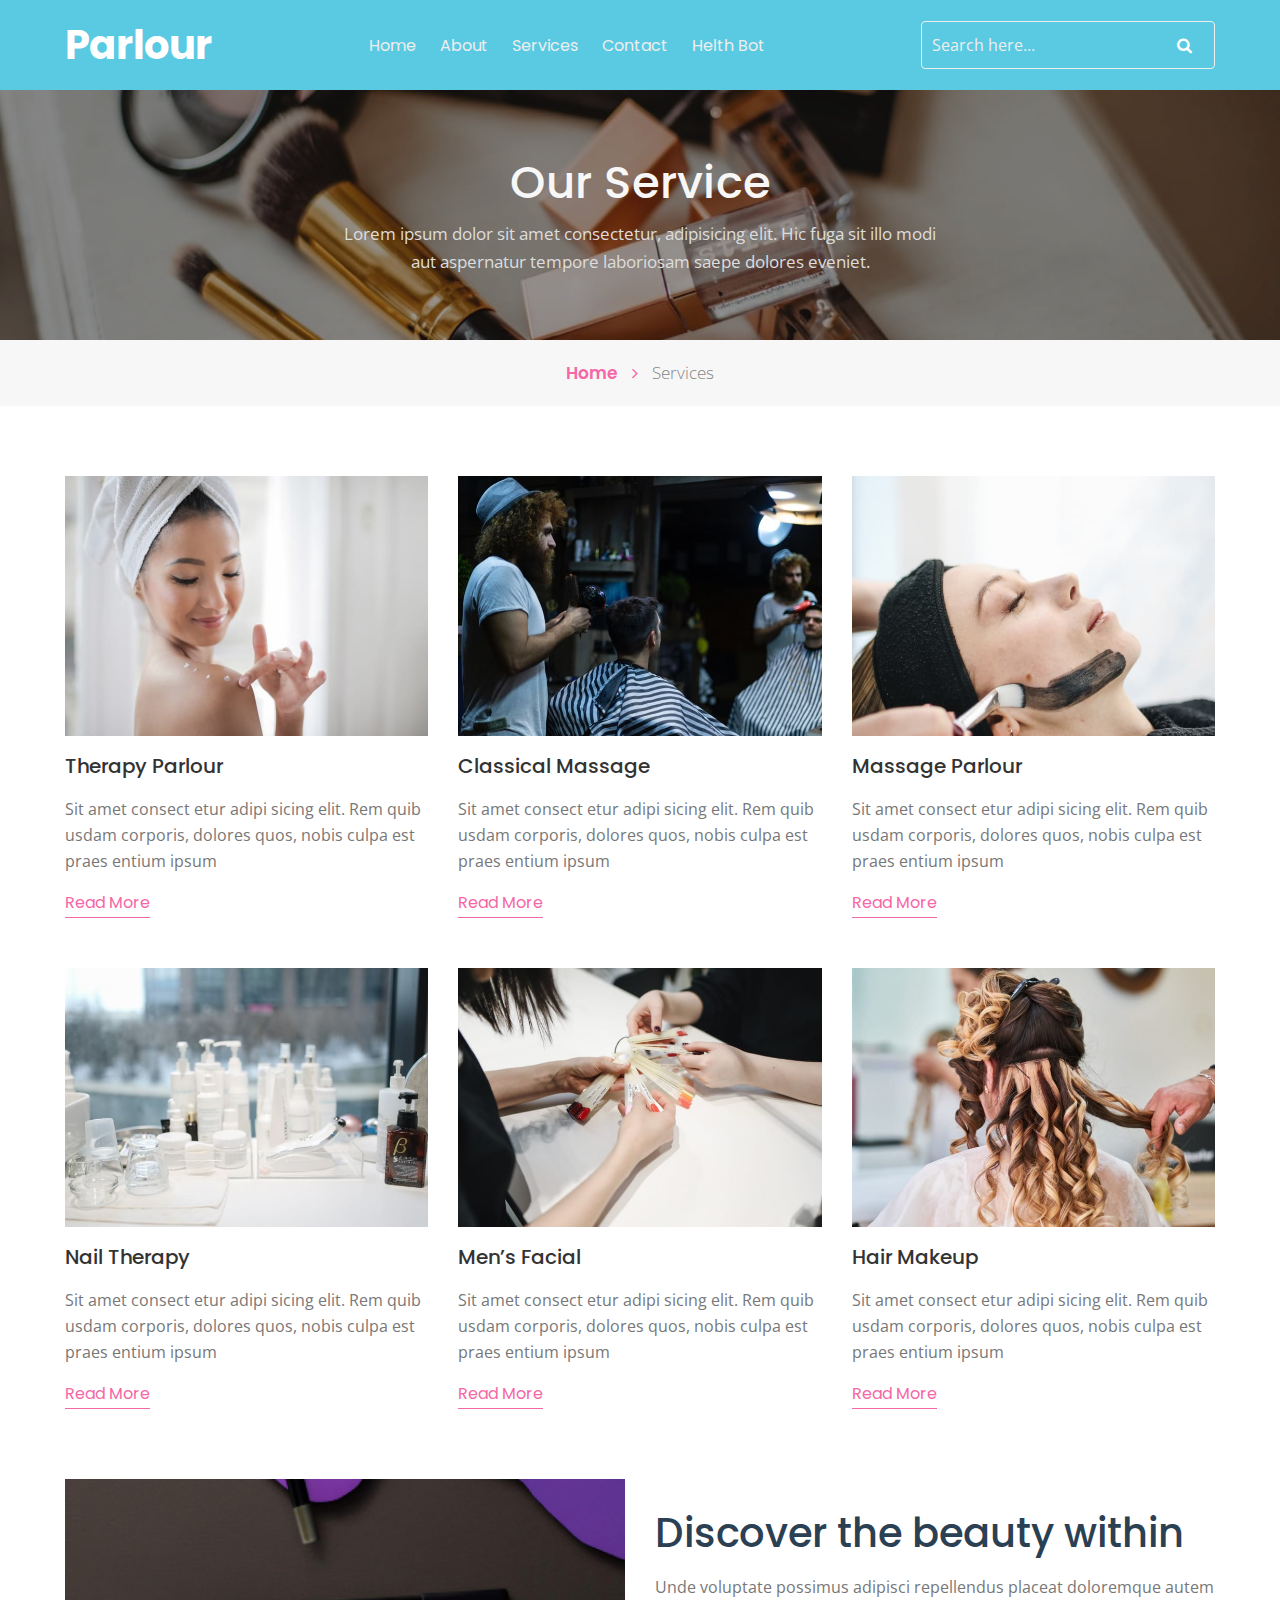
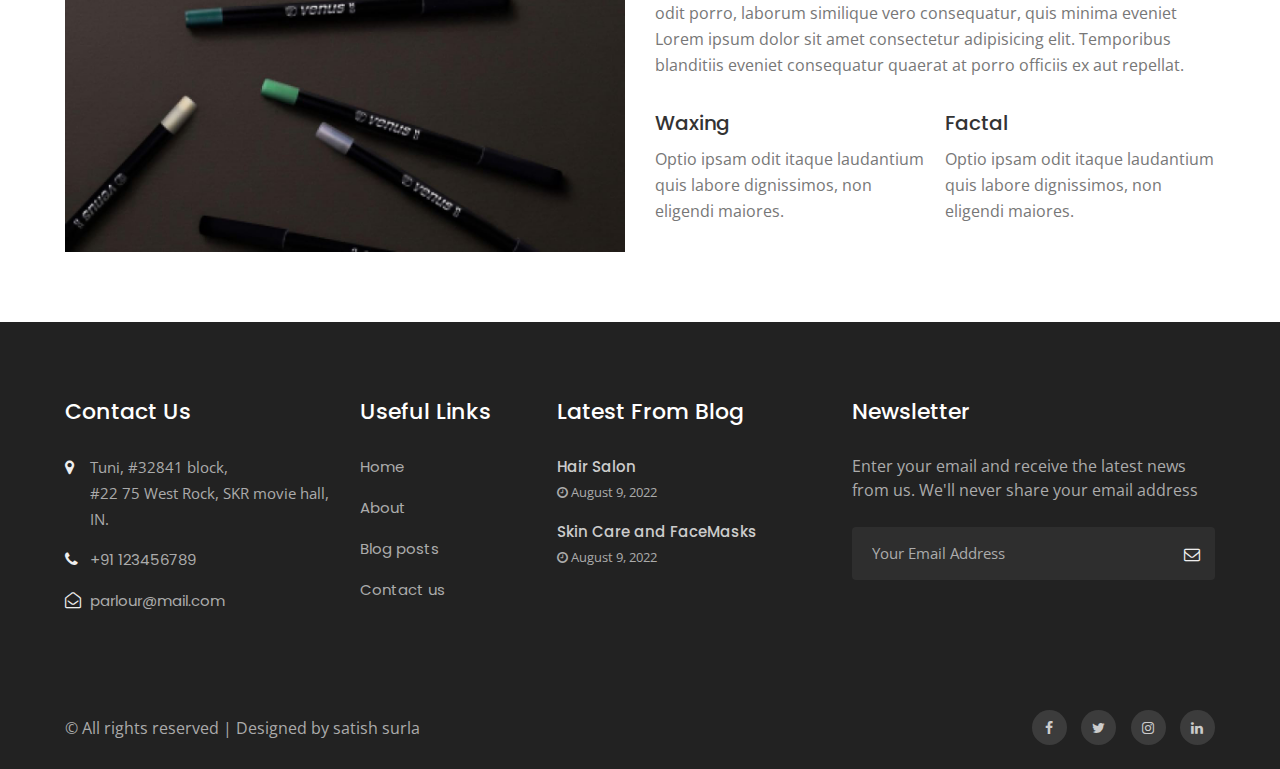
<file: services.html>
<!doctype html>
<html lang="en">
  <head>
    <!-- Required meta tags -->
    <meta charset="utf-8">
    <meta name="viewport" content="width=device-width, initial-scale=1, shrink-to-fit=no">

    <title>Parlour & Beauty </title>

    <!-- Template CSS -->
    <link rel="stylesheet" href="assets/css/style-starter.css">
    <link href="https://fonts.googleapis.com/css?family=Josefin+Slab:400,700,700i&display=swap" rel="stylesheet">
    <link href="https://fonts.googleapis.com/css?family=Poppins:400,700&display=swap" rel="stylesheet">
    <link href="https://fonts.googleapis.com/css?family=Open+Sans&display=swap" rel="stylesheet">
  </head>
  <body id="home">
<section class=" w3l-header-4 header-sticky">
    <header class="absolute-top">
        <div class="container">
        <nav class="navbar navbar-expand-lg navbar-light">
            <h1><a class="navbar-brand" href="index.html"> <!--<span class="fa fa-line-chart" aria-hidden="true"></span> -->
            parlour
            </a></h1>
            <button class="navbar-toggler bg-gradient collapsed" type="button" data-toggle="collapse"
                data-target="#navbarNav" aria-controls="navbarNav" aria-expanded="false"
                aria-label="Toggle navigation">
                <span class="fa icon-expand fa-bars"></span>
				<span class="fa icon-close fa-times"></span>
            </button>
      
            <div class="collapse navbar-collapse" id="navbarNav">
                <ul class="navbar-nav mx-auto">
                    <li class="nav-item">
                        <a class="nav-link" href="index.html">Home <span class="sr-only">(current)</span></a>
                    </li>
                    <li class="nav-item">
                        <a class="nav-link" href="about.html">About</a>
                    </li> 
                    <li class="nav-item">
                        <a class="nav-link" href="services.html">Services</a>
                    </li> 

                    <li class="nav-item">
                        <a class="nav-link" href="contact.html">Contact</a>
                    </li>
                    <li class="nav-item">
                      <a class="nav-link" href="bot.html" target="_blank">Helth Bot</a>
                  </li> 
                </ul>
                  <form action="#" method="post">
                    <div class="search-button d-flex">
                    <input class="form-control search" type="search" placeholder="Search here..." aria-label="Search" required="">
                    <button class="btn buttn-subscribe" type="submit"><span class="fa fa-search" aria-hidden="true"></span></button>
                </div>  
                </form>
            </div>
        </div>

        </nav>
    </div>
      </header>
</section>

<script src="assets/js/jquery-3.3.1.min.js"></script> <!-- Common jquery plugin -->
<!--bootstrap working-->
<script src="assets/js/bootstrap.min.js"></script>
<!-- //bootstrap working-->
<!-- disable body scroll which navbar is in active -->
<script>
$(function () {
  $('.navbar-toggler').click(function () {
    $('body').toggleClass('noscroll');
  })
});
</script>
<!-- disable body scroll which navbar is in active -->

<!-- breadcrumbs -->
<section class="w3l-inner-banner-main">
    <div class="about-inner services ">
        <div class="container">   
            <div class="main-titles-head text-center">
            <h3 class="header-name ">
                Our Service
            </h3>
            <p class="tiltle-para  ">Lorem ipsum dolor sit amet consectetur, adipisicing elit. Hic fuga sit illo modi aut aspernatur tempore laboriosam saepe dolores eveniet.</p>
        </div>
</div>
</div>
<div class="breadcrumbs-sub">
<div class="container">   
<ul class="breadcrumbs-custom-path">
    <li class="right-side propClone"><a href="index.html" class="">Home <span class="fa fa-angle-right" aria-hidden="true"></span></a> <p></li>
    <li class="active ">Services</li>
</ul>
</div>
</div>
    </div>
</section>
<!-- breadcrumbs //-->
<section class="w3l-recent-work-hobbies" id="services"> 
    <div class="recent-work ">
        <div class="container">
            <div class="row about-about">
                <div class="col-lg-4 col-md-6 col-sm-6 propClone">
                 <img src="assets/images/5.jpg" alt="product" class="img-responsive about-me">
                    <div class="about-grids ">
                        <h5><a href="blog.html" class="">Therapy Parlour</a></h5>
                        <p class="para ">Sit amet consect etur adipi sicing elit. Rem quib usdam corporis, dolores
                            quos, nobis culpa est praes entium ipsum </p>
                            <a href="about.html" class="action-button btn mt-3">Read more</a>
                    </div>
                </div>
                <div class="col-lg-4 col-md-6 col-sm-6 propClone about-line-top">
                 <img src="assets/images/6.jpg" alt="product" class="img-responsive about-me">
                    <div class="about-grids  ">
                        <h5><a href="blog.html" class="">Classical Massage</a></h5>
                        <p class="para ">Sit amet consect etur adipi sicing elit. Rem quib usdam corporis, dolores
                            quos, nobis culpa est praes entium ipsum </p>
                            <a href="about.html" class="action-button btn mt-3">Read more</a>  
                    </div>
                </div>
                <div class="col-lg-4 col-md-6 col-sm-6 propClone about-line-top">
                 <img src="assets/images/12.jpg" alt="product" class="img-responsive about-me">
                    <div class="about-grids  ">
                        <h5><a href="blog.html" class="">Massage Parlour</a></h5>
                        <p class="para ">Sit amet consect etur adipi sicing elit. Rem quib usdam corporis, dolores
                            quos, nobis culpa est praes entium ipsum </p>
                            <a href="about.html" class="action-button btn mt-3">Read more</a>
                    </div>
                </div>
                <div class="col-lg-4 col-md-6 col-sm-6 about-line-top propClone">
                 <img src="assets/images/8.jpg" alt="product" class="img-responsive about-me">
                    <div class="about-grids  ">
                        <h5><a href="blog.html" class="">Nail Therapy</a></h5>
                        <p class="para ">Sit amet consect etur adipi sicing elit. Rem quib usdam corporis, dolores
                            quos, nobis culpa est praes entium ipsum </p>
                            <a href="about.html" class="action-button btn mt-3">Read more</a>
                    </div>
                </div>
                <div class="col-lg-4 col-md-6 col-sm-6 about-line-top propClone">
                 <img src="assets/images/9.jpg" alt="product" class="img-responsive about-me">
                    <div class="about-grids ">
                        <h5><a href="blog.html"class="">Men’s Facial</a></h5>
                        <p class="para ">Sit amet consect etur adipi sicing elit. Rem quib usdam corporis, dolores
                            quos, nobis culpa est praes entium ipsum </p>
                            <a href="about.html" class="action-button btn mt-3">Read more</a>
                    </div>
                </div>
                <div class="col-lg-4 col-md-6 col-sm-6 about-line-top propClone">
                 <img src="assets/images/10.jpg" alt="product" class="img-responsive about-me">
                    <div class="about-grids  ">
                        <h5><a href="blog.html" class="">Hair makeup</a></h5>
                        <p class="para ">Sit amet consect etur adipi sicing elit. Rem quib usdam corporis, dolores
                            quos, nobis culpa est praes entium ipsum </p>
                            <a href="about.html" class="action-button btn mt-3">Read more</a>
                    </div>
                </div>
            </div>
        </div>
    </div>
</section>
<section class="w3l-services-two" id="services">
    <div class="service-single-page ">
        <div class="container">
            <div class="row service-treat">
                <div class="col-lg-6 image-col">
                    <img src="assets/images/b2.jpg" alt="">
                </div>
                <div class="col-lg-6 text-column ">
                    <h3><a href="about.html" class="">Discover the beauty within</a></h3>
                    <p class="para  mt-3 mb-1">Unde voluptate possimus adipisci repellendus placeat
                        doloremque autem odit porro, laborum similique vero consequatur, quis minima eveniet 
                        Lorem ipsum dolor sit amet consectetur adipisicing elit. Temporibus blanditiis eveniet consequatur quaerat at porro
                        officiis ex aut repellat.</p>
                        <div class="hair-two-colums">
                            <div class="hair-left">
    <h5><a href="blog.html">
        Waxing</a></h5>
        <p class="para mt-2">Optio ipsam odit itaque laudantium quis labore dignissimos, non eligendi maiores.</p>
    </div>
                            <div class="hair-left">
                                <h5><a href="blog.html"> Factal</a></h5>
                                <p class="para mt-2">Optio ipsam odit itaque laudantium quis labore dignissimos, non eligendi maiores.</p>
                            </div>
                        </div>     
                </div>
            </div>

        </div>
    </div>
    </div>
</section>
<section class="w3l-footer-29-main">
	<div class="footer-29 py-5">
	  <div class="container py-lg-4">
		<div class="row footer-top-29">
		  <div class="col-lg-3 col-md-6 col-sm-8 footer-list-29 footer-1">
			<h6 class="footer-title-29">Contact Us</h6>
			<ul>
			  <li>
				<span class="fa fa-map-marker"></span> <p>Tuni, #32841 block,<br>#22 75 West Rock, SKR movie hall,

  
					IN.</p>
			  </li>
			  <li><span class="fa fa-phone"></span><a href="tel:+91 123456789"> +91 123456789</a></li>
			  <li><span class="fa fa-envelope-open-o"></span><a href="mailto:parlour@mail.com" class="mail">
				  parlour@mail.com</a></li>
			</ul>
		  </div>
		  <div class="col-lg-2 col-md-6 col-sm-4 footer-list-29 footer-2 ">
  
			<ul>
			  <h6 class="footer-title-29">Useful Links</h6>
			  <li><a href="index.html">Home</a></li>
			  <li><a href="about.html">About</a></li>
			  <li><a href="blog.html"> Blog posts</a></li>
			  <li><a href="contact.html">Contact us</a></li>
			</ul>
		  </div>
		  <div class="col-lg-3 col-md-6 col-sm-5 footer-list-29 footer-3">
			  <h6 class="footer-title-29">Latest from blog</h6>
			  <div class="footer-post mb-3">
				<a href="blog-single.html">Hair Salon</a>
				<p class="small"><span class="fa fa-clock-o"></span> August 9, 2022</p>
			  </div>
			  <div class="footer-post">
				<a href="blog-single.html">Skin Care
					and FaceMasks</a>
				<p class="small"><span class="fa fa-clock-o"></span> August 9, 2022</p>
			  </div>
			  
		  </div>
		  <div class="col-lg-4 col-md-6 col-sm-7 footer-list-29 footer-4">
			<h6 class="footer-title-29">Newsletter </h6>
			<p>Enter your email and receive the latest news from us.
			 We'll never share your email address</p>
  
			<form action="#" class="subscribe" method="post">
			  <input type="email" name="email" placeholder="Your Email Address" required="">
			  <button><span class="fa fa-envelope-o"></span></button>
			</form>
		  </div>
		</div>
	  </div>
	</div>
  </section>
  <section class="w3l-footer-29-main w3l-copyright">
	<div class="container">
	  <div class="row bottom-copies">
			<p class="col-lg-8 copy-footer-29">© All rights reserved | Designed by satish surla</p>
  
		<div class="col-lg-4 main-social-footer-29">
		  <a href="#facebook" class="facebook"><span class="fa fa-facebook"></span></a>
		  <a href="#twitter" class="twitter"><span class="fa fa-twitter"></span></a>
		  <a href="#instagram" class="instagram"><span class="fa fa-instagram"></span></a>
		  <a href="#linkedin" class="linkedin"><span class="fa fa-linkedin"></span></a>
		</div>
  
	  </div>
	</div>
  </section>
<!-- move top -->
<button onclick="topFunction()" id="movetop" title="Go to top">
	<span class="fa fa-long-arrow-up"></span>
</button>
<script>
	// When the user scrolls down 20px from the top of the document, show the button
	window.onscroll = function () {
		scrollFunction()
	};

	function scrollFunction() {
		if (document.body.scrollTop > 20 || document.documentElement.scrollTop > 20) {
			document.getElementById("movetop").style.display = "block";
		} else {
			document.getElementById("movetop").style.display = "none";
		}
	}

	// When the user clicks on the button, scroll to the top of the document
	function topFunction() {
		document.body.scrollTop = 0;
		document.documentElement.scrollTop = 0;
	}
</script>
<!-- /move top -->
</body>

</html>
</file>
